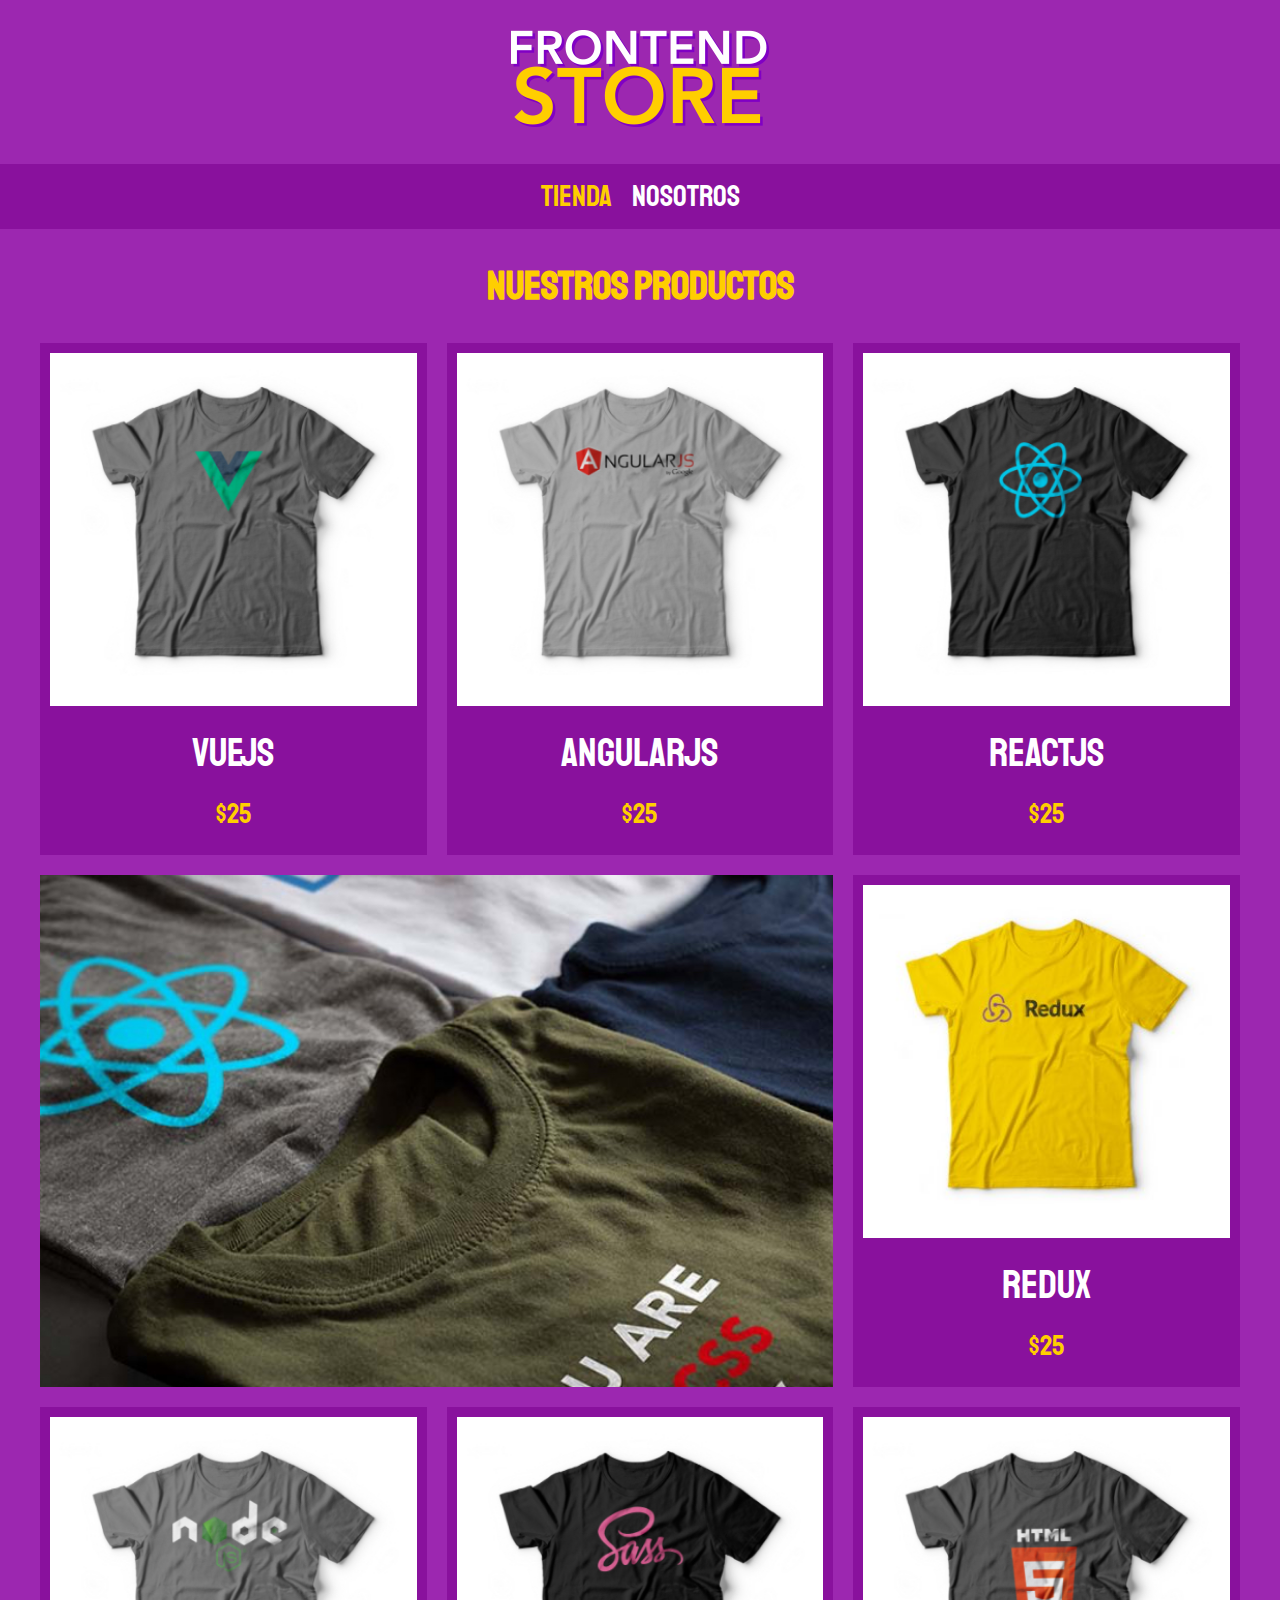
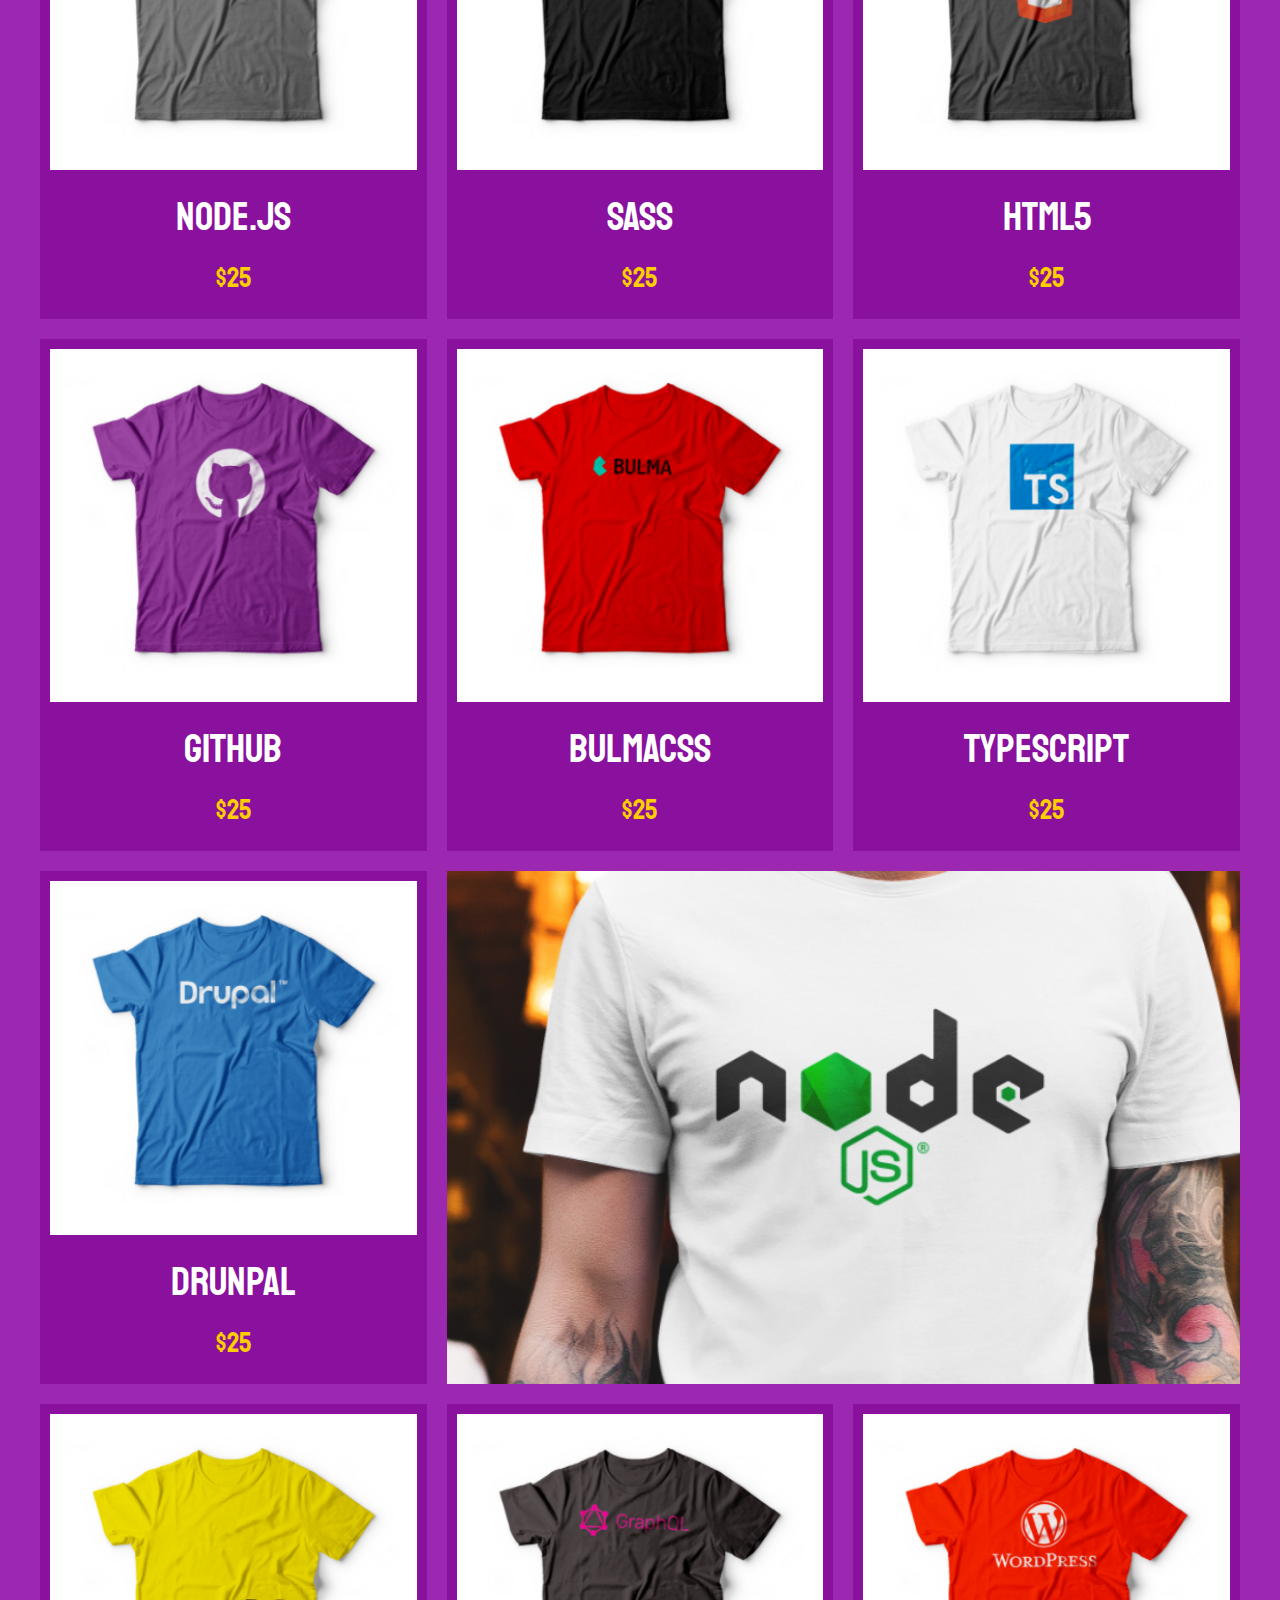
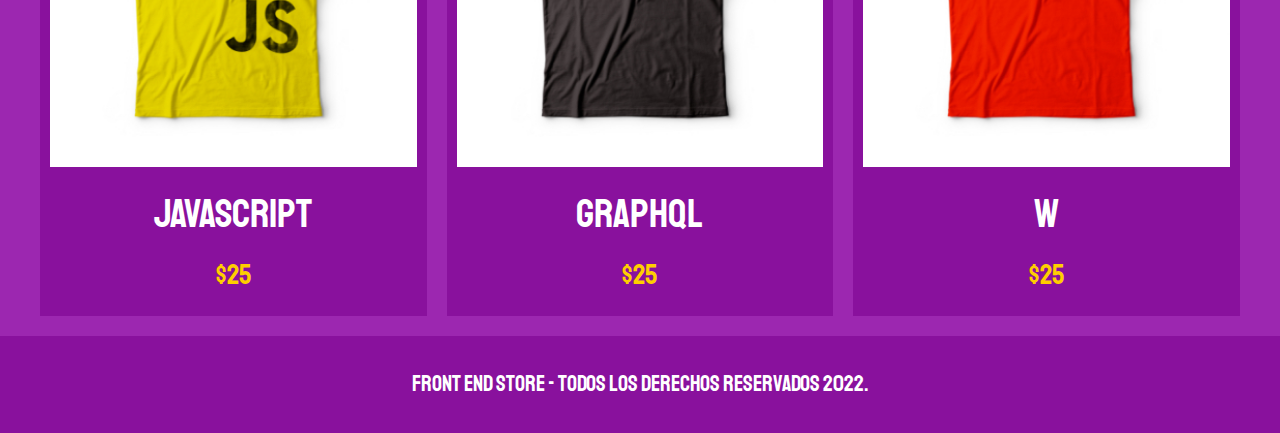
<file: index.html>
<!DOCTYPE html>
<html lang="en">

<head>
    <meta charset="UTF-8">
    <meta http-equiv="X-UA-Compatible" content="IE=edge">
    <meta name="viewport" content="width=device-width, initial-scale=1.0">
    <title>FrontEnd Store</title>
    <link rel="stylesheet" href="css/normalize.css">
    <link rel="preconnect" href="https://fonts.gstatic.com">
    <link href="https://fonts.googleapis.com/css2?family=Staatliches&display=swap" rel="stylesheet">
    <link rel="stylesheet" href="css/style.css">
</head>

<body>

    <header class="header">
        <a href="index.html">
            <img class="header__logo" src="img/logo.png" alt="Logotipo">
            <!--texto alternativo, posicionamiento mejor-->
        </a>
    </header>

    <nav class="navegacion">
        <a class="navegacion__enlace navegacion__enlace--activo" href="index.html">Tienda</a>
        <a class="navegacion__enlace" href="nosotros.html">Nosotros</a>
    </nav>

    <main class="contenedor">
        <h1>Nuestros Productos</h1>
        <div class="grid">
            <div class="producto">
                <a href="producto.html">
                    <img class="producto__imagen" src="img/1.jpg" alt="imagen camisa">
                    <div class="producto__informacion">
                        <p class="producto__nombre">VueJS</p>
                        <p class="producto__precio">$25</p>
                    </div>
                </a>

            </div>
            <!--.producto-->
            <div class="producto">
                <a href="producto.html">
                    <img class="producto__imagen" src="img/2.jpg" alt="imagen camisa">
                    <div class="producto__informacion">
                        <p class="producto__nombre">AngularJS</p>
                        <p class="producto__precio">$25</p>
                    </div>
                </a>

            </div>
            <!--.producto-->
            <div class="producto">
                <a href="producto.html">
                    <img class="producto__imagen" src="img/3.jpg" alt="imagen camisa">
                    <div class="producto__informacion">
                        <p class="producto__nombre">ReactJS</p>
                        <p class="producto__precio">$25</p>
                    </div>
                </a>

            </div>
            <!--.producto-->
            <div class="producto">
                <a href="producto.html">
                    <img class="producto__imagen" src="img/4.jpg" alt="imagen camisa">
                    <div class="producto__informacion">
                        <p class="producto__nombre">Redux</p>
                        <p class="producto__precio">$25</p>
                    </div>
                </a>

            </div>
            <!--.producto-->
            <div class="producto">
                <a href="producto.html">
                    <img class="producto__imagen" src="img/5.jpg" alt="imagen camisa">
                    <div class="producto__informacion">
                        <p class="producto__nombre">Node.js</p>
                        <p class="producto__precio">$25</p>
                    </div>
                </a>

            </div>
            <!--.producto-->
            <div class="producto">
                <a href="producto.html">
                    <img class="producto__imagen" src="img/6.jpg" alt="imagen camisa">
                    <div class="producto__informacion">
                        <p class="producto__nombre">SASS</p>
                        <p class="producto__precio">$25</p>
                    </div>
                </a>

            </div> <!--.producto-->
            <div class="producto">
                <a href="producto.html">
                    <img class="producto__imagen" src="img/7.jpg" alt="imagen camisa">
                    <div class="producto__informacion">
                        <p class="producto__nombre">HTML5</p>
                        <p class="producto__precio">$25</p>
                    </div>
                </a>

            </div> <!--.producto-->
            <div class="producto">
                <a href="producto.html">
                    <img class="producto__imagen" src="img/8.jpg" alt="imagen camisa">
                    <div class="producto__informacion">
                        <p class="producto__nombre">Github</p>
                        <p class="producto__precio">$25</p>
                    </div>
                </a>

            </div> <!--.producto-->
            <div class="producto">
                <a href="producto.html">
                    <img class="producto__imagen" src="img/9.jpg" alt="imagen camisa">
                    <div class="producto__informacion">
                        <p class="producto__nombre">BulmaCSS</p>
                        <p class="producto__precio">$25</p>
                    </div>
                </a>

            </div> <!--.producto-->
            <div class="producto">
                <a href="producto.html">
                    <img class="producto__imagen" src="img/10.jpg" alt="imagen camisa">
                    <div class="producto__informacion">
                        <p class="producto__nombre">TypeScript</p>
                        <p class="producto__precio">$25</p>
                    </div>
                </a>

            </div> <!--.producto-->
            <div class="producto">
                <a href="producto.html">
                    <img class="producto__imagen" src="img/11.jpg" alt="imagen camisa">
                    <div class="producto__informacion">
                        <p class="producto__nombre">Drunpal</p>
                        <p class="producto__precio">$25</p>
                    </div>
                </a>

            </div> <!--.producto-->
            <div class="producto">
                <a href="producto.html">
                    <img class="producto__imagen" src="img/12.jpg" alt="imagen camisa">
                    <div class="producto__informacion">
                        <p class="producto__nombre">JavaScript</p>
                        <p class="producto__precio">$25</p>
                    </div>
                </a>

            </div> <!--.producto-->
            <div class="producto">
                <a href="producto.html">
                    <img class="producto__imagen" src="img/13.jpg" alt="imagen camisa">
                    <div class="producto__informacion">
                        <p class="producto__nombre">GraphQL</p>
                        <p class="producto__precio">$25</p>
                    </div>
                </a>

            </div> <!--.producto-->
            <div class="producto">
                <a href="producto.html">
                    <img class="producto__imagen" src="img/14.jpg" alt="imagen camisa">
                    <div class="producto__informacion">
                        <p class="producto__nombre">W</p>
                        <p class="producto__precio">$25</p>
                    </div>
                </a>

            </div> <!--.producto-->

            <div class="grafico grafico--camisas"></div>
            <div class="grafico grafico--node"></div>
        </div>
    </main>

    <footer class="footer">
        <p class="footer__texto">Front End Store - Todos los derechos Reservados 2022.</p>
    </footer>
</body>

</html>
</file>
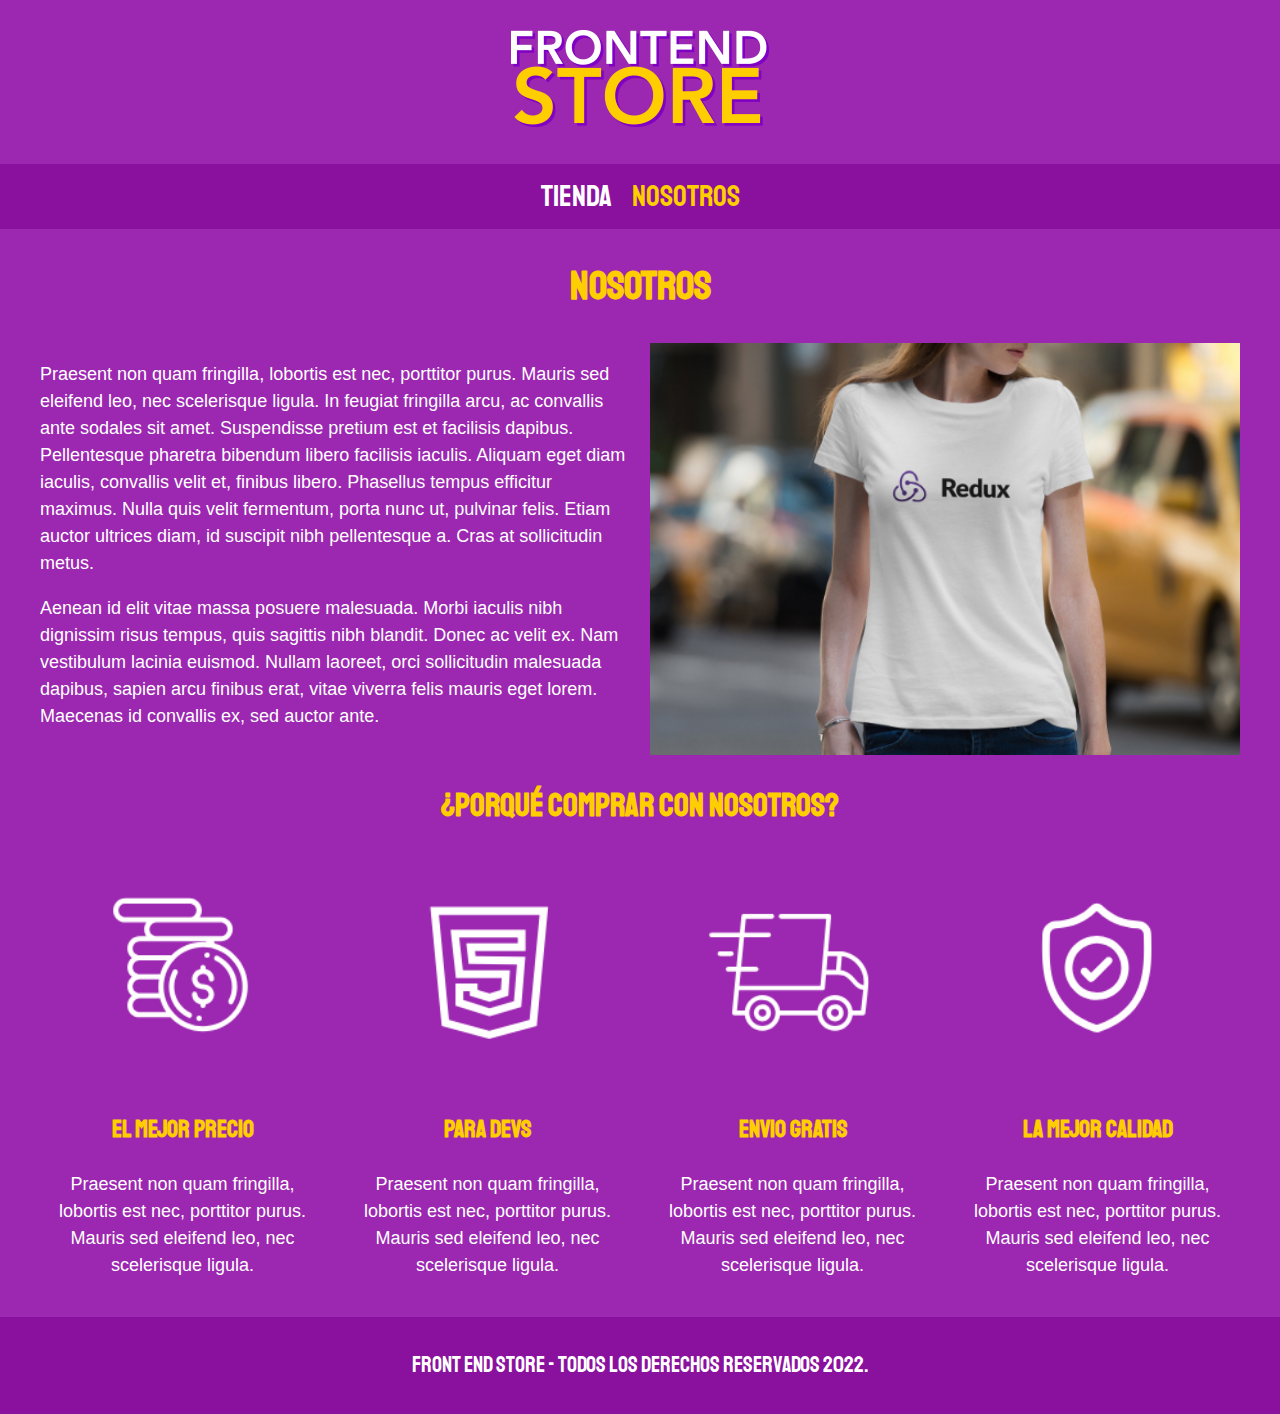
<file: nosotros.html>
<!DOCTYPE html>
<html lang="en">

<head>
    <meta charset="UTF-8">
    <meta http-equiv="X-UA-Compatible" content="IE=edge">
    <meta name="viewport" content="width=device-width, initial-scale=1.0">
    <title>FrontEnd Store</title>
    <link rel="stylesheet" href="css/normalize.css">
    <link rel="preconnect" href="https://fonts.gstatic.com">
    <link href="https://fonts.googleapis.com/css2?family=Staatliches&display=swap" rel="stylesheet">
    <link rel="stylesheet" href="css/style.css">
</head>

<body>

    <header class="header">
        <a href="index.html">
            <img class="header__logo" src="img/logo.png" alt="Logotipo">
            <!--texto alternativo, posicionamiento mejor-->
        </a>
    </header>

    <nav class="navegacion">
        <a class="navegacion__enlace" href="index.html">Tienda</a>
        <a class="navegacion__enlace navegacion__enlace--activo" href="nosotros.html">Nosotros</a>
    </nav>

    <main class="contenedor">
        <h1>Nosotros</h1>

        <div class="nosotros">
            <div class="nosotros__contenido">
                <p>
                    Praesent non quam fringilla, lobortis est nec, porttitor purus. Mauris sed eleifend leo, nec
                    scelerisque ligula. In feugiat fringilla arcu, ac convallis ante sodales sit amet. Suspendisse
                    pretium est et facilisis dapibus. Pellentesque pharetra bibendum libero facilisis iaculis. Aliquam
                    eget diam iaculis, convallis velit et, finibus libero. Phasellus tempus efficitur maximus. Nulla
                    quis velit fermentum, porta nunc ut, pulvinar felis. Etiam auctor ultrices diam, id suscipit nibh
                    pellentesque a. Cras at sollicitudin metus.
                </p>
                <p>
                    Aenean id elit vitae massa posuere malesuada. Morbi iaculis nibh dignissim risus tempus, quis
                    sagittis nibh blandit. Donec ac velit ex. Nam vestibulum lacinia euismod. Nullam laoreet, orci
                    sollicitudin malesuada dapibus, sapien arcu finibus erat, vitae viverra felis mauris eget lorem.
                    Maecenas id convallis ex, sed auctor ante.
                </p>

            </div>
            <img class="nosotros__imagen" src="img/nosotros.jpg" alt="imagen nosotros">
        </div>
    </main>
    <section class="contenedor comprar">
        <h2 class="comprar_titulo">¿Porqué comprar con nosotros?</h2>

        <div class="bloques">
            <div class="bloque">
                <img class="bloque__imagen" src="img/icono_1.png" alt="porque comprar">
                <h3 class="bloque__tituto">El mejor Precio</h3>
                <p>Praesent non quam fringilla, lobortis est nec, porttitor purus. Mauris sed eleifend leo, nec
                    scelerisque ligula.</p>
            </div>
            <!--.bloque-->


            <div class="bloque">
                <img class="bloque__imagen" src="img/icono_2.png" alt="porque comprar">
                <h3 class="bloque__tituto">Para Devs</h3>
                <p>Praesent non quam fringilla, lobortis est nec, porttitor purus. Mauris sed eleifend leo, nec
                    scelerisque ligula.</p>
            </div>
            <!--.bloque-->


            <div class="bloque">
                <img class="bloque__imagen" src="img/icono_3.png" alt="porque comprar">
                <h3 class="bloque__tituto">Envio gratis</h3>
                <p>Praesent non quam fringilla, lobortis est nec, porttitor purus. Mauris sed eleifend leo, nec
                    scelerisque ligula.</p>
            </div>
            <!--.bloque-->


            <div class="bloque">
                <img class="bloque__imagen" src="img/icono_4.png" alt="porque comprar">
                <h3 class="bloque__tituto">La mejor calidad</h3>
                <p>Praesent non quam fringilla, lobortis est nec, porttitor purus. Mauris sed eleifend leo,
                    nec
                    scelerisque ligula.</p>
            </div>
            <!--.bloque-->
        </div>
        <!--.bloques-->
    </section>
    <footer class="footer">
        <p class="footer__texto">Front End Store - Todos los derechos Reservados 2022.</p>
    </footer>
</body>

</html>
</file>
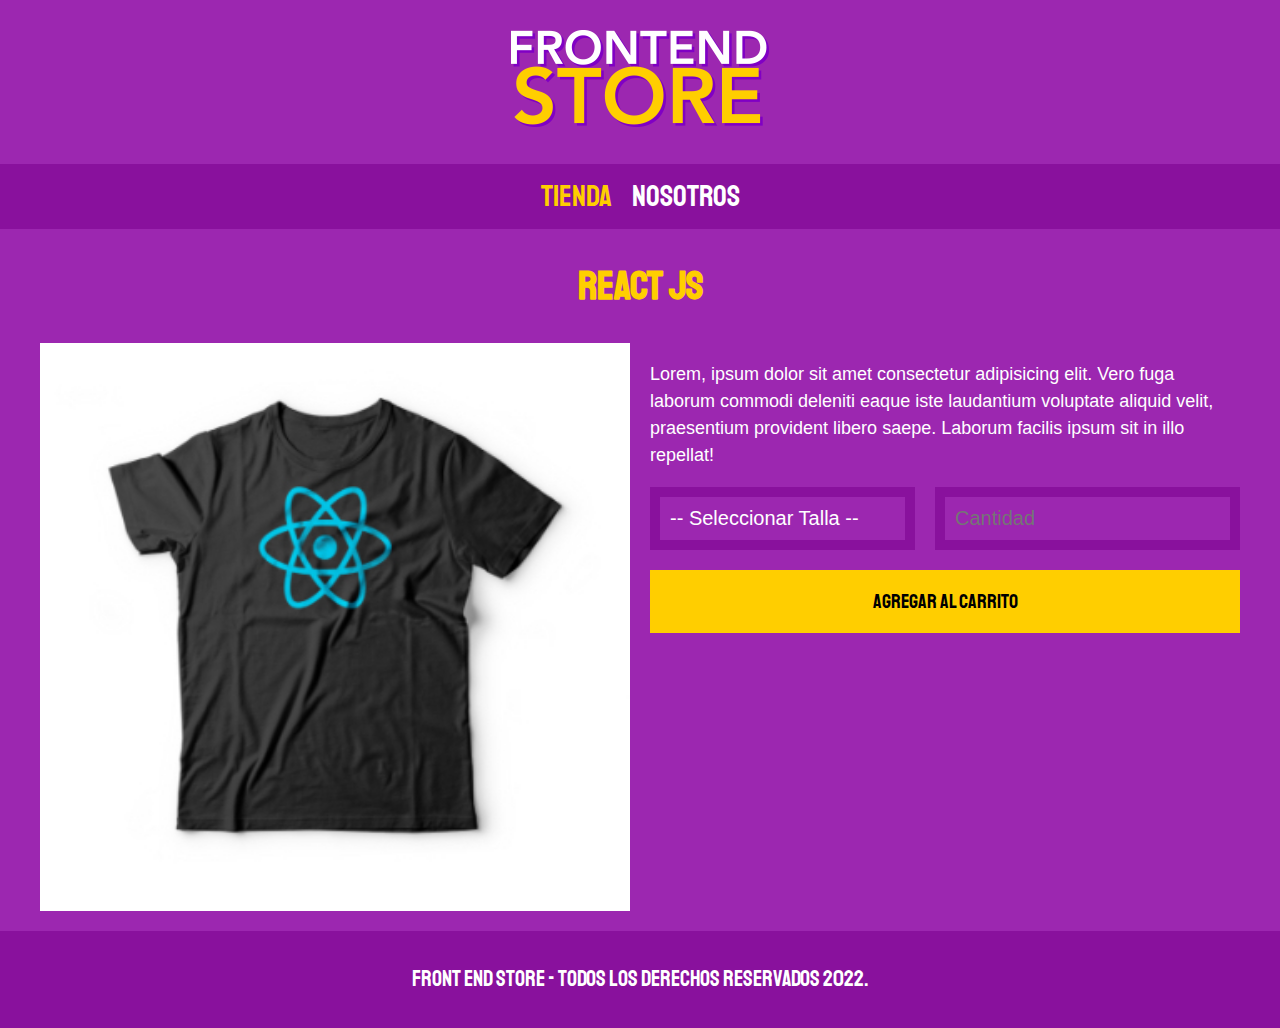
<file: producto.html>
<!DOCTYPE html>
<html lang="en">

<head>
    <meta charset="UTF-8">
    <meta http-equiv="X-UA-Compatible" content="IE=edge">
    <meta name="viewport" content="width=device-width, initial-scale=1.0">
    <title>FrontEnd Store</title>
    <link rel="stylesheet" href="css/normalize.css">
    <link rel="preconnect" href="https://fonts.gstatic.com">
    <link href="https://fonts.googleapis.com/css2?family=Staatliches&display=swap" rel="stylesheet">
    <link rel="stylesheet" href="css/style.css">
</head>

<body>

    <header class="header">
        <a href="index.html">
            <img class="header__logo" src="img/logo.png" alt="Logotipo">
            <!--texto alternativo, posicionamiento mejor-->
        </a>
    </header>

    <nav class="navegacion">
        <a class="navegacion__enlace navegacion__enlace--activo" href="index.html">Tienda</a>
        <a class="navegacion__enlace" href="nosotros.html">Nosotros</a>
    </nav>

    <main class="contenedor">
        <h1>React JS</h1>
        <div class="camisa">
            <img class="camisa__imagen" src="img/3.jpg" alt="Imagen del Producto">
            <div class="camisa__contenido">
                <p>Lorem, ipsum dolor sit amet consectetur adipisicing elit. Vero fuga laborum commodi deleniti eaque
                    iste laudantium voluptate aliquid velit, praesentium provident libero saepe. Laborum facilis ipsum
                    sit in illo repellat!</p>
                <form class="formulario">
                    <select class="formulario__campo">
                        <option disabled selected>-- Seleccionar Talla --</option>
                        <option>Chica</option>
                        <option>Mediana</option>
                        <option>Grande</option>
                    </select>
                    <input class="formulario__campo" type="number" placeholder="Cantidad" min="1">
                    <input class="formulario__submit"type="submit" value="Agregar al Carrito">
                </form>
            </div>
        </div>
    </main>

    <footer class="footer">
        <p class="footer__texto">Front End Store - Todos los derechos Reservados 2022.</p>
    </footer>
</body>

</html>
</file>
<file: css/style.css>
:root {
    --primario: #9C27B0;
    --primarioOscuro: #89119D;
    --secundario: #FFCE00;
    --secundarioOscuro: rgb(233,287,2);
    --blanco: #FFF;
    --negro: #000;

    --fuentePrincipal: 'Staatliches', cursive;

}

 html {
     box-sizing: border-box;
     font-size: 62.5%; /*para que un rem sea igual a 10px*/
 }

 *, *:before, *:after {
     box-sizing: inherit;
 }

 /* Globales    */
 body {
     background-color: var(--primario);
     font-size: 1.6rem;
     line-height: 1.5;
 }

 p {
     font-size: 1.8rem;
     font-family: Arial, Helvetica, sans-serif;
     color: var(--blanco);
 }
 * {
     text-decoration: none;
 }
 img {
     width: 100%;
 }
 .contenedor {
     max-width: 120rem;
     margin: 0 auto; /*centrar el contenido*/
 }
 h1,h2,h3 {
     text-align: center;
     color: var(--secundario);
     font-family: var(--fuentePrincipal);
 }
 h1 {
     font-size: 4rem;
 }
 h2 {
     font-size: 3.2rem;
 }
 h3 {
     font-size: 2.4rem;
 }

 /*  Header   */

.header {
     display: flex;
     justify-content: center; /*centrar horizontalmente*/

 }
 .header__logo {
     margin: 3rem 0;
 }   

.footer {
    background-color: var(--primarioOscuro);
    padding: 1rem 0;
    margin-top: 2rem;
}
.footer__texto {
    font-family: var(--fuentePrincipal);
    text-align: center;
    font-size: 2.2rem;
}
/*  Navegacion  */
.navegacion {
    background-color: var(--primarioOscuro);
    padding: 1rem 0;
    display: flex;
    justify-content: center;
    /*gap: 2rem; nos separa cada uno de los elementos en dos rem, pero es nuevo y hay navegadores sin soportarlo*/

}
.navegacion__enlace {
    font-family: var(--fuentePrincipal);
    color: var(--blanco);
    font-size: 3rem;
    margin-right: 2rem;

}
.navegacion__enlace:last-of-type { /*como son del mismo elemento, enlaces, va seleccionar el ultimo "nosotros" para quitarle el margin y que se centre bien*/
    margin-right: 0;
}

.navegacion__enlace--activo,
.navegacion__enlace:hover {
    color: var(--secundario);
}

/*  Grid    */
.grid {
    display: grid;
    grid-template-columns: repeat(2, 1fr);
    gap: 2rem;

}
@media (min-width: 768px) {
    .grid {
        grid-template-columns: repeat(3, 1fr);
    }
}
/*  Productos   */
.producto {
    background-color: var(--primarioOscuro);
    padding: 1rem;
}

.producto__nombre {
    font-size: 4rem;
}
.producto__precio {
    font-size: 2.8rem;
    color: var(--secundario);
}
.producto__nombre,
.producto__precio {
    font-family: var(--fuentePrincipal);
    margin: 1rem 0;
    text-align: center;
    line-height: 1,2;
}

/*  Graficos    */
.grafico {
    min-height: 30rem;
    background-repeat: no-repeat;
    background-size: cover;
    grid-column: 1 / 3;
}
.grafico--camisas {
    grid-row: 2 / 3; /*para posicionar la camisa y que abarque la linea 2*/
   /*grid-column: 1 / 3; para que  la camisa abarque las columnas 1 y 2*/
    background-image: url(../img/grafico1.jpg);
}
.grafico--node {
    background-image: url(../img/grafico2.jpg);
   /*grid-column: 1 / 3;*/
    grid-row: 8 / 9;
}
@media (min-width: 768px) {
    .grafico--node {
        grid-row: 5 / 6;
        grid-column: 2 / 4;
    }
}

/*  Nosotros    */
.nosotros {
    display: grid; /*gracias al display de frid podemos posicionar la imagen para que salga de primero en moviles, cambiandola de fila*/
    grid-template-rows: repeat(2, auto); /*auto para que tome al tamano automatico y el texto no se separe tanto*/

}

@media (min-width: 768px) {
    .nosotros {
   
        grid-template-columns: repeat(2, 1fr);
        column-gap: 2rem;
    }
}


.nosotros__imagen {
   grid-row: 1 / 2;
}

@media (min-width: 768px) {
    .nosotros__imagen {
        grid-column: 2 / 3;
    }
}

/*  Bloques */
.bloques {
    display: grid;
    grid-template-columns: repeat(2, 1fr);
    gap: 2rem;
}
@media (min-width: 768px) {
    .bloques {
         grid-template-columns: repeat(4, 1fr);
    }
}
.bloque {
    text-align: center;
}
.bloque__imagen {
   
}
.bloque__titulo {
    margin: 0; /*Para que no se separe tanto, normalmente los headings tiene un margen*/
}

/*  Pagina del producto*/
@media (min-width: 768px) {
    .camisa {
        display: grid;
        grid-template-columns: repeat(2, 1fr);
        column-gap: 2rem;
    }
}

.formulario {
    display: grid;
    grid-template-columns: repeat(2, 1fr);
    gap: 2rem;
}
.formulario__campo {
    border: 1rem solid var(--primarioOscuro);   
    background-color: transparent;
    color: var(--blanco);
    font-size: 2rem;
    font-family: Arial, Helvetica, sans-serif;
    padding: 1rem;
    appearance: none; /*le quita la flecha hacia abajo del select*/

}
.formulario__submit {
    background-color: var(--secundario);
    border: none; /*todos los inputs tiene un borde, es mejor quitarselo*/
    font-size: 2rem;
    font-family: var(--fuentePrincipal);
    padding: 2rem;
    transition: background-color .3s ease; /*con esto se le puede dar una animacion basica a muchas cosas.*/
    grid-column: 1 / 3;
}
.formulario__submit:hover {
    cursor: pointer;
    background-color: var(--secundarioOscuro);
}
</file>
